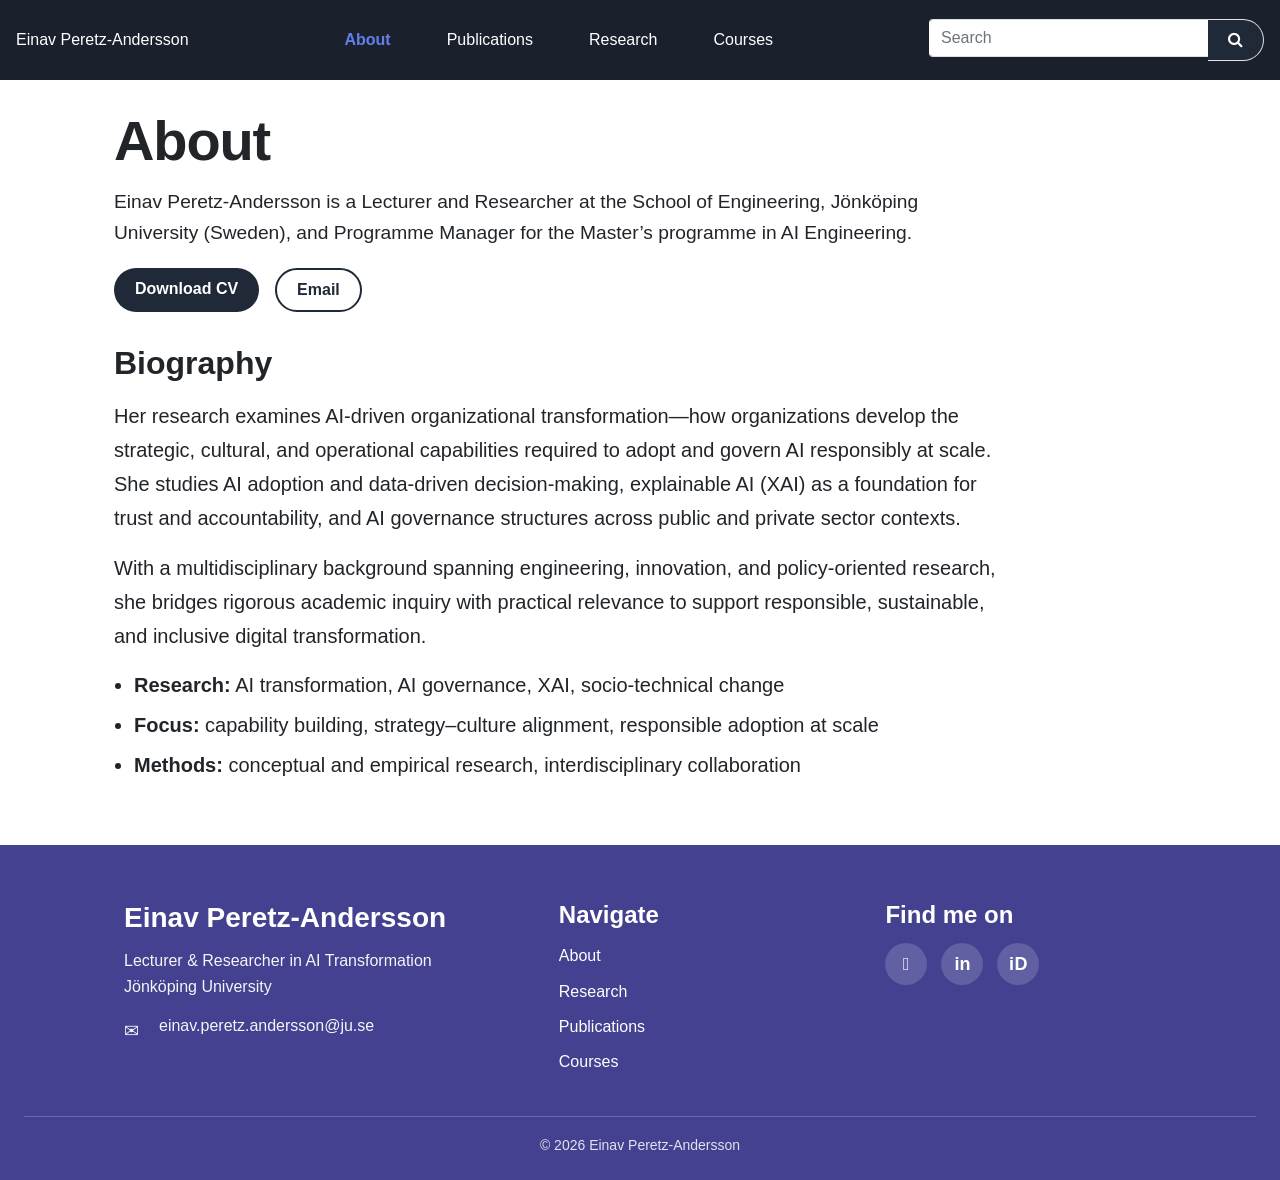
<file: about.html>
<!DOCTYPE html>
<html lang="en">

<head>
  <!-- technical meta -->
  <meta charset="utf-8" />
  <meta name="viewport" content="width=device-width, initial-scale=1" />

  <!-- seo -->
  <title>About | Einav Peretz-Andersson</title>
  <meta name="description"
    content="About Einav Peretz-Andersson, Lecturer and Researcher in AI Transformation, Explainable AI, and AI Governance." />

  <!-- font awesome -->
  <link rel="stylesheet"
    href="https://cdnjs.cloudflare.com/ajax/libs/font-awesome/4.7.0/css/font-awesome.min.css">

  <!-- bootstrap -->
  <link rel="stylesheet" crossorigin="anonymous"
    href="https://stackpath.bootstrapcdn.com/bootstrap/4.5.0/css/bootstrap.min.css"
    integrity="sha384-9aIt2nRpC12Uk9gS9baDl411NQApFmC26EwAOH8WgZl5MYYxFfc+NcPb1dKGj7Sk">

  <!-- styles -->
  <link rel="stylesheet" href="/css/main.css">
  <link rel="stylesheet" href="/css/about.css">
</head>

<body>

  <!-- HEADER -->
  <header class="header" id="header"></header>

  <!-- MAIN -->
  <main class="content" id="main_section">

    <div class="container page-about">

      <section class="about-hero">
        <div class="about-hero__grid about-hero__grid--single">

          <div class="about-hero__text">
            <h1>About</h1>

            <p class="about-hero__subtitle">
              Einav Peretz-Andersson is a Lecturer and Researcher at the School of Engineering,
              Jönköping University (Sweden), and Programme Manager for the Master’s programme in AI Engineering.
            </p>

            <div class="about-hero__actions">
              <a class="btn" href="/files/CV_EPA.pdf" target="_blank" rel="noopener">Download CV</a>
              <a class="btn btn--ghost" href="mailto:einav.peretz.andersson@ju.se">Email</a>
            </div>
          </div>

        </div>
      </section>

      <section class="prose">
        <h2>Biography</h2>

        <p>
          Her research examines AI-driven organizational transformation—how organizations develop the strategic,
          cultural, and operational capabilities required to adopt and govern AI responsibly at scale. She studies
          AI adoption and data-driven decision-making, explainable AI (XAI) as a foundation for trust and accountability,
          and AI governance structures across public and private sector contexts.
        </p>

        <p>
          With a multidisciplinary background spanning engineering, innovation, and policy-oriented research,
          she bridges rigorous academic inquiry with practical relevance to support responsible, sustainable,
          and inclusive digital transformation.
        </p>

        <ul class="research-list">
          <li><strong>Research:</strong> AI transformation, AI governance, XAI, socio-technical change</li>
          <li><strong>Focus:</strong> capability building, strategy–culture alignment, responsible adoption at scale</li>
          <li><strong>Methods:</strong> conceptual and empirical research, interdisciplinary collaboration</li>
        </ul>
      </section>

    </div>

  </main>

  <!-- FOOTER -->
  <footer class="footer" id="footer"></footer>

  <!-- JS -->
  <script src="/js/main.js"></script>

</body>

</html>
</file>
<file: css/main.css>
/* =========================================================
   FINAL OVERRIDES – keep at VERY END of main.css
   ========================================================= */

/* Header stays fixed at the top visually */
.header {
  width: 100%;
}

/* Footer behaves consistently on all pages */
.footer {
  width: 100%;
  flex-shrink: 0;
}

/* Main page container spacing */
.content {
  flex: 1 0 auto;
  width: 100%;
}

/* Global container width */
.container {
  max-width: 1140px;
  margin: 0 auto;
  padding: 0 1.5rem;
}

/* =========================
   HOMEPAGE HERO
   ========================= */

.hero--profile {
  padding: 3.5rem 0 2rem;
}

.hero-wrap {
  max-width: 980px;
  margin: 0 auto;
}

.hero-top {
  display: flex;
  align-items: center;
  gap: 2rem;
  padding: 1.25rem 0 1.75rem;
}

.hero-photo {
  flex: 0 0 auto;
}

.hero-photo img,
.hero-photo--round img,
.profile-photo {
  width: 180px !important;
  height: 180px !important;
  border-radius: 50% !important;
  object-fit: cover !important;
  display: block;
  box-shadow: 0 10px 28px rgba(0, 0, 0, 0.18);
}

.hero-heading {
  min-width: 0;
}

.hero-name {
  font-family: Roboto, sans-serif !important;
  font-size: 3rem;
  font-weight: 700;
  line-height: 1.05;
  margin: 0 0 0.5rem;
  letter-spacing: -0.02em;
  color: #1A202C;
}

.hero-title {
  font-size: 1.35rem;
  margin: 0 0 0.25rem;
  opacity: 0.9;
}

.hero-tags {
  margin: 0;
  opacity: 0.85;
}

.hero-meta {
  display: grid;
  grid-template-columns: 1fr 1fr;
  gap: 2rem;
  padding-top: 1.25rem;
}

.meta-line {
  margin: 0 0 0.6rem;
  opacity: 0.95;
}

/* Buttons on homepage */
.pill-row {
  margin-top: 1.25rem;
  display: flex;
  gap: 1rem;
  flex-wrap: wrap;
}

.btn {
  display: inline-block;
  padding: 0.5rem 1.25rem;
  border-radius: 999px;
  background-color: #1f2937;
  color: #fff;
  font-weight: 600;
  text-decoration: none;
  transition: all 0.2s ease;
}

.btn:hover {
  background-color: #111827;
  color: #fff;
  text-decoration: none;
}

.btn--ghost {
  background-color: transparent;
  color: #1f2937;
  border: 2px solid #1f2937;
}

.btn--ghost:hover {
  background-color: #1f2937;
  color: #fff;
}

/* =========================
   HEADER NAV
   ========================= */

.main-nav {
  display: flex;
  align-items: center;
}

.main-nav .menu {
  display: flex;
  align-items: center;
  flex: 1;
  gap: 24px;
}

.main-nav .header-search {
  display: flex;
  align-items: center;
}

.main-nav .menu .nav-link {
  text-decoration: none;
}

.main-nav .nav-link.active {
  color: #667EEA;
  font-weight: 600;
}

/* =========================
   FOOTER
   ========================= */

.site-footer,
.site-footer * {
  font-family: Roboto, sans-serif !important;
}

.site-footer {
  background: #434190;
  color: #fff;
  padding: 56px 1.5rem 24px;
}

.site-footer .container {
  max-width: 1080px;
}

.site-footer a {
  color: #fff;
  text-decoration: none;
}

.site-footer a:hover {
  text-decoration: underline;
}

.footer-grid {
  display: grid;
  grid-template-columns: 1.4fr 1fr 1fr;
  gap: 56px;
  align-items: start;
}

.footer-col h3,
.footer-col h4 {
  font-family: Roboto, sans-serif !important;
  font-weight: 700 !important;
  margin: 0 0 14px 0;
}

.footer-col p {
  margin: 0 0 14px 0;
  line-height: 1.6;
  opacity: 0.95;
}

.footer-contact {
  display: flex;
  align-items: center;
  gap: 10px;
}

.site-footer .footer-col a {
  display: block;
  margin-bottom: 0.6rem;
  line-height: 1.6;
}

.footer-socials {
  display: flex;
  gap: 14px;
  margin-top: 10px;
}

.footer-socials a {
  width: 42px;
  height: 42px;
  border-radius: 50%;
  background: rgba(255,255,255,0.16);
  display: inline-flex !important;
  align-items: center;
  justify-content: center;
  font-size: 18px;
}

.footer-socials a:hover {
  background: rgba(255,255,255,0.28);
}

.site-footer .orcid-badge {
  width: 42px;
  height: 42px;
  border-radius: 50%;
  background: rgba(255,255,255,0.16);
  display: inline-flex !important;
  align-items: center;
  justify-content: center;
  font-weight: 700;
  font-size: 14px;
  letter-spacing: 0.02em;
  color: #fff;
}

.site-footer .orcid-badge:hover {
  background: rgba(255,255,255,0.28);
  text-decoration: none;
}

.footer-bottom {
  text-align: center;
  margin-top: 32px;
  padding-top: 18px;
  border-top: 1px solid rgba(255,255,255,0.25);
  font-size: 14px;
  opacity: 0.85;
}

/* =========================
   MOBILE
   ========================= */

@media (max-width: 900px) {
  .footer-grid {
    grid-template-columns: 1fr;
    gap: 32px;
  }
}

@media (max-width: 850px) {
  .main-nav .menu,
  .main-nav .header-search {
    display: none;
  }
}

@media (max-width: 768px) {
  .hero-top {
    flex-direction: column;
    text-align: center;
  }

  .hero-name {
    font-size: 2.25rem;
  }

  .hero-meta {
    grid-template-columns: 1fr;
    text-align: left;
  }

  .hero-photo img,
  .hero-photo--round img,
  .profile-photo {
    width: 150px !important;
    height: 150px !important;
  }
}
/* ===== CLEAN HEADER FIX ===== */
.main-nav {
  display: flex;
  align-items: center;
  min-height: 80px;
  background: #1A202C !important;
}

.main-nav .menu {
  display: flex;
  align-items: center;
  justify-content: center;
  flex: 1;
  gap: 24px;
}

.main-nav .header-search {
  display: flex;
  align-items: center;
}

.main-nav .logo {
  color: #fff;
  text-decoration: none;
  white-space: nowrap;
}

.main-nav .nav-link {
  color: #fff;
  text-decoration: none;
}

.main-nav .nav-link:hover,
.main-nav .nav-link.active {
  color: #667EEA;
}

#header .form-control {
  min-width: 280px;
}

@media (max-width: 850px) {
  .main-nav .menu,
  .main-nav .header-search {
    display: none;
  }
}
.site-footer .footer-contact span {
  display: inline-block;
  margin-right: 10px;
  font-size: 18px;
  line-height: 1;
}

.site-footer .footer-socials a {
  font-family: Roboto, sans-serif !important;
  font-weight: 700;
  font-size: 18px;
}
</file>
<file: css/about.css>
/* =========================================================
   ABOUT.CSS – clean version for current about.html
   Works with:
   <div class="container page-about">
   ========================================================= */

.page-about {
  max-width: 1100px;
  margin: 0 auto;
  padding: 2rem 1.5rem 3rem;
}

/* Hero */
.about-hero {
  padding: 0;
  margin-bottom: 2rem;
}

.about-hero__grid,
.about-hero__grid--single {
  display: block;
  max-width: 900px;
}

.about-hero__text {
  max-width: 900px;
}

.about-hero__text h1,
.about-hero h1 {
  font-family: Roboto, sans-serif !important;
  font-style: normal !important;
  font-weight: 700 !important;
  font-size: 56px !important;
  line-height: 1.05 !important;
  letter-spacing: -0.02em;
  margin: 0 0 1rem 0;
}

.about-hero__subtitle {
  max-width: 850px;
  font-family: Roboto, sans-serif !important;
  font-size: 1.2rem;
  font-weight: 400;
  line-height: 1.6;
  margin-bottom: 1.25rem;
}

.about-hero__actions {
  display: flex;
  gap: 1rem;
  flex-wrap: wrap;
  margin-bottom: 2rem;
}

/* Prose */
.prose {
  max-width: 900px;
}

.prose h2 {
  font-family: Roboto, sans-serif !important;
  font-size: 32px;
  font-weight: 700;
  line-height: 1.2;
  margin: 2rem 0 1rem;
}

.prose p {
  font-family: Roboto, sans-serif !important;
  font-size: 20px;
  font-weight: 400;
  line-height: 1.7;
  margin-bottom: 1rem;
}

.research-list {
  margin-top: 1rem;
  padding-left: 1.25rem;
}

.research-list li {
  font-family: Roboto, sans-serif !important;
  font-size: 20px;
  font-weight: 400;
  line-height: 1.6;
  margin-bottom: 0.5rem;
}

/* Mobile */
@media (max-width: 768px) {
  .page-about {
    padding: 1.5rem 1rem 2.5rem;
  }

  .about-hero__text h1,
  .about-hero h1 {
    font-size: 42px !important;
  }

  .about-hero__subtitle,
  .prose p,
  .research-list li {
    font-size: 18px;
  }

  .prose h2 {
    font-size: 28px;
  }
}
</file>
